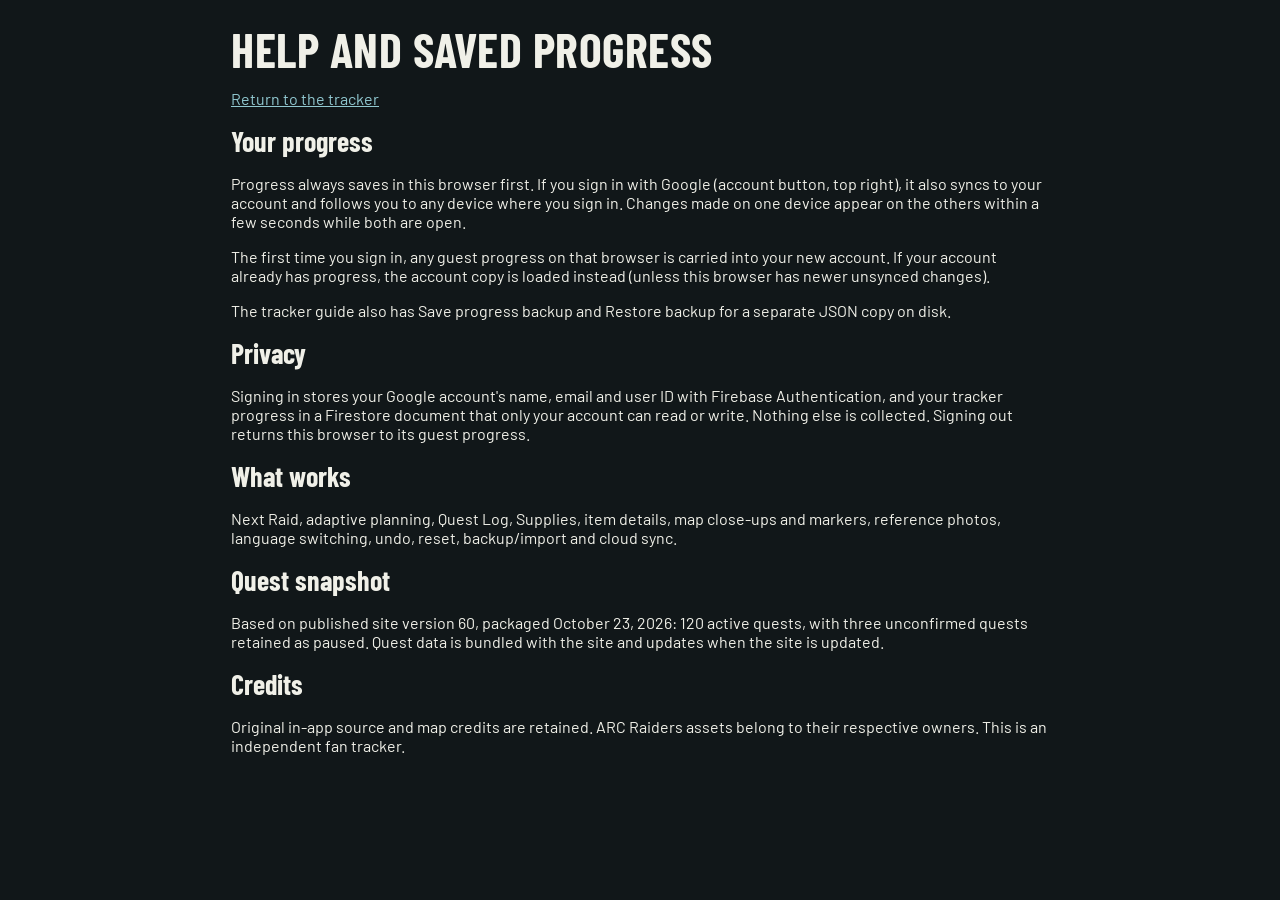
<file: HELP.html>
<!doctype html><html lang="en"><meta charset="utf-8"><meta name="viewport" content="width=device-width,initial-scale=1"><title>Help · ARC Mission Control</title><link rel="stylesheet" href="style.css"><main style="max-width:850px;margin:auto;padding:16px"><h1>Help and saved progress</h1><p><a href="index.html">Return to the tracker</a></p>
<h2>Your progress</h2><p>Progress always saves in this browser first. If you sign in with Google (account button, top right), it also syncs to your account and follows you to any device where you sign in. Changes made on one device appear on the others within a few seconds while both are open.</p><p>The first time you sign in, any guest progress on that browser is carried into your new account. If your account already has progress, the account copy is loaded instead (unless this browser has newer unsynced changes).</p><p>The tracker guide also has Save progress backup and Restore backup for a separate JSON copy on disk.</p>
<h2>Privacy</h2><p>Signing in stores your Google account's name, email and user ID with Firebase Authentication, and your tracker progress in a Firestore document that only your account can read or write. Nothing else is collected. Signing out returns this browser to its guest progress.</p>
<h2>What works</h2><p>Next Raid, adaptive planning, Quest Log, Supplies, item details, map close-ups and markers, reference photos, language switching, undo, reset, backup/import and cloud sync.</p>
<h2>Quest snapshot</h2><p>Based on published site version 60, packaged October 23, 2026: 120 active quests, with three unconfirmed quests retained as paused. Quest data is bundled with the site and updates when the site is updated.</p>
<h2>Credits</h2><p>Original in-app source and map credits are retained. ARC Raiders assets belong to their respective owners. This is an independent fan tracker.</p></main></html>
</file>
<file: style.css>
@font-face {
  font-family: 'Barlow';
  font-style: normal;
  font-weight: 400;
  font-display: swap;
  src: url(fonts/a8dc97f148375417f846.ttf) format('truetype');
}
@font-face {
  font-family: 'Barlow';
  font-style: normal;
  font-weight: 500;
  font-display: swap;
  src: url(fonts/28af266cf3d5efdd65be.ttf) format('truetype');
}
@font-face {
  font-family: 'Barlow';
  font-style: normal;
  font-weight: 600;
  font-display: swap;
  src: url(fonts/ae0ad37b8bd95b793c60.ttf) format('truetype');
}
@font-face {
  font-family: 'Barlow';
  font-style: normal;
  font-weight: 700;
  font-display: swap;
  src: url(fonts/dfb7d06fb08e223c01df.ttf) format('truetype');
}
@font-face {
  font-family: 'Barlow Condensed';
  font-style: normal;
  font-weight: 500;
  font-display: swap;
  src: url(fonts/f2f4ef0a9cfdcbbf9adc.ttf) format('truetype');
}
@font-face {
  font-family: 'Barlow Condensed';
  font-style: normal;
  font-weight: 600;
  font-display: swap;
  src: url(fonts/501f76ca195ed91fa6b0.ttf) format('truetype');
}
@font-face {
  font-family: 'Barlow Condensed';
  font-style: normal;
  font-weight: 700;
  font-display: swap;
  src: url(fonts/d02cbe275f68b2e01617.ttf) format('truetype');
}
@font-face {
  font-family: 'Barlow Condensed';
  font-style: normal;
  font-weight: 800;
  font-display: swap;
  src: url(fonts/33f3233b5edd544c8d81.ttf) format('truetype');
}

:root{color-scheme:dark;--bg:#111719;--panel:#1b2326;--border:#354044;--text:#f0f0e8;--muted:#a6b3b6;--accent:#f3a749;--blue:#91c8d0;--green:#a6c8a5}*{box-sizing:border-box}body{margin:0;background:var(--bg);color:var(--text);font-family:Barlow,Arial,sans-serif;font-size:16px}button,input,select{font:inherit}button,a,input{outline-offset:5px}button{cursor:pointer;color:inherit}a{color:var(--blue)}button{border:0}button:disabled{cursor:not-allowed;opacity:.45}.shell{display:flex;min-height:100vh}.sidebar{width:244px;flex-shrink:0;border-right:1px solid var(--border);padding:32px 22px;position:fixed;inset:0 auto 0 0;display:flex;flex-direction:column;background:#151d20}.brand{display:flex;align-items:center;gap:12px;color:var(--text);text-decoration:none;font-size:30px;font-weight:800;letter-spacing:2px}.brand-mark{display:block;flex-shrink:0;width:44px;height:44px;object-fit:contain;border-radius:50%;border:1px solid var(--border);background:#111719}.brand-sub{display:block;font-size:12px;letter-spacing:2px;font-weight:600}.side-label,.eyebrow{font-size:12px;color:var(--muted);letter-spacing:2px;font-weight:600}.side-label{margin:42px 0 14px}.nav{width:100%;text-align:left;padding:16px 14px;background:transparent;display:flex;gap:12px;align-items:center;margin:6px 0;border-left:3px solid transparent;color:var(--muted);font-weight:600}.nav span{font-size:24px;line-height:1}.nav.active{background:#2d3028;border-color:var(--accent);color:var(--accent)}.nav:hover{background:#263135}.nav b{margin-left:auto;font-size:12px;font-weight:500}.side-progress{margin-top:auto}#side-fraction{font-family:'Barlow Condensed',sans-serif;font-size:32px;font-weight:700}.meter{height:5px;background:#344045;overflow:hidden;margin-top:12px}.meter i{display:block;background:var(--accent);height:100%;width:0;transition:width .25s}.side-progress p{font-size:14px;color:var(--muted)}.side-bottom{border-top:1px solid var(--border);margin-top:20px;padding-top:20px;color:var(--muted);font-size:13px}.save-icon{color:var(--blue);margin-right:6px}.text-button{display:block;background:none;color:var(--blue);font-size:14px;padding:15px 0 0;text-align:left}.workspace{margin-left:244px;width:calc(100% - 244px)}.topbar{height:80px;border-bottom:1px solid var(--border);padding:0 42px;display:flex;align-items:center;justify-content:space-between;gap:20px}.top-tag{margin-left:24px;border-left:1px solid var(--border);padding-left:24px;font-size:12px;color:var(--muted);letter-spacing:1px}.version{font-size:12px;color:var(--muted);letter-spacing:1px}main{padding:32px 42px 48px;max-width:1540px;margin:auto}h1,h2,h3,.display{font-family:'Barlow Condensed',Impact,sans-serif}h1{font-size:48px;line-height:1;margin:9px 0 12px;text-transform:uppercase;letter-spacing:.5px}h2{font-size:28px;margin:0}h3{font-size:24px;margin:0 0 8px}.page-head{display:flex;justify-content:space-between;align-items:center;gap:16px;margin-bottom:26px}.subtitle{color:var(--muted);margin:0;line-height:1.5}.pill{display:inline-block;font-size:12px;letter-spacing:1px;text-transform:uppercase;padding:5px 8px;background:#303a3e;color:var(--muted);border:1px solid var(--border);white-space:nowrap}.pill.ready{background:#29382e;color:#b8d8b5;border-color:#46634a}.pill.done{color:var(--green)}.pill.locked{color:#c8b7ab}.button{background:var(--accent);color:#192022;padding:12px 18px;font-weight:700;display:inline-flex;align-items:center;justify-content:center;gap:8px}.button.secondary{background:#283337;color:var(--text);border:1px solid var(--border)}.stats{display:grid;grid-template-columns:repeat(3,1fr);border:1px solid var(--border);margin-bottom:26px;background:#172024}.stat{padding:18px 24px;border-right:1px solid var(--border);display:flex;align-items:center;gap:18px}.stat:last-child{border:0}.stat strong{font-family:'Barlow Condensed',sans-serif;font-size:36px;font-weight:600;color:var(--text)}.stat small{display:block;color:var(--muted);font-size:14px;margin-top:3px}.stat-label{font-size:12px;font-weight:600;letter-spacing:1px}.two-col{display:grid;grid-template-columns:minmax(0,1.65fr) minmax(280px,1fr);gap:24px}.deployment{border:1px solid var(--border);background:var(--panel)}.deployment-head{padding:26px 28px;border-bottom:1px solid var(--border);border-top:4px solid var(--accent);display:flex;justify-content:space-between;gap:16px}.deployment-head h2{font-size:38px;text-transform:uppercase;margin:8px 0}.raid-number{font-family:'Barlow Condensed',sans-serif;font-size:64px;line-height:1;color:#718084;font-weight:600}.deployment-meta{display:flex;gap:16px;color:var(--muted);font-size:14px}.section-bar{padding:17px 24px;display:flex;justify-content:space-between;gap:10px;border-bottom:1px solid var(--border);font-size:12px;letter-spacing:1.5px;font-weight:700;color:var(--muted)}.quest-card{padding:22px 24px;border-bottom:1px solid var(--border);background:#1b2326}.quest-card:last-child{border-bottom:0}.quest-top{display:flex;gap:16px;align-items:flex-start}.quest-info{flex:1;min-width:0}.quest-title{display:flex;align-items:center;justify-content:space-between;gap:12px}.quest-title h3{margin:0}.quest-meta{font-size:14px;color:var(--muted);margin-top:7px}.check{appearance:none;width:32px;height:32px;border:2px solid #637377;background:#151d20;flex-shrink:0;cursor:pointer;margin:0;display:grid;place-content:center}.check:checked{background:var(--accent);border-color:var(--accent)}.check:checked:after{content:'✓';font-weight:800;color:#192022;font-size:24px}.check:disabled{cursor:not-allowed;opacity:.45}.objectives{list-style:none;margin:18px 0 0 48px;padding:0}.objective{display:flex;align-items:flex-start;gap:12px;line-height:1.5;margin:11px 0;color:#c8d1d2}.objective input{width:21px;height:21px;margin-top:2px;accent-color:var(--accent);flex-shrink:0}.objective input:checked+span{text-decoration:line-through;color:var(--muted)}.blocked{margin:14px 0 0 48px;font-size:14px;color:#e6b990;line-height:1.5}.quest-foot{margin:18px 0 0 48px;font-size:14px;color:var(--blue);line-height:1.5}.hint{padding:18px 24px;background:#202b2f;font-size:14px;color:var(--muted);line-height:1.5}.hint strong{color:var(--text)}.panel{border:1px solid var(--border);background:#172024;margin-bottom:22px}.panel-head{padding:20px 22px;border-bottom:1px solid var(--border);display:flex;justify-content:space-between;align-items:center;gap:10px}.panel-body{padding:22px}.panel-body p{color:var(--muted);line-height:1.5;margin-top:0}.empty{padding:26px;color:var(--muted);line-height:1.6}.loot-row{display:flex;align-items:center;justify-content:space-between;gap:12px;padding:16px 22px;border-bottom:1px solid var(--border)}.loot-row:last-child{border-bottom:0}.loot-row small{display:block;font-size:13px;color:var(--muted);margin-top:5px}.quantity{font-family:'Barlow Condensed',sans-serif;font-size:26px;color:var(--accent);white-space:nowrap}.upcoming{display:flex;gap:16px;align-items:center;width:100%;text-align:left;padding:18px 22px;border-bottom:1px solid var(--border);background:none}.upcoming:hover{background:#273337}.upcoming b{font-family:'Barlow Condensed',sans-serif;font-size:27px;color:var(--muted)}.upcoming small{display:block;color:var(--muted);font-size:13px;margin-top:4px}.toolbar{display:flex;align-items:center;gap:12px;margin-bottom:22px;flex-wrap:wrap}.input,select{background:#1b2529;border:1px solid var(--border);padding:12px 14px;color:var(--text);min-width:0}.input{flex:1;min-width:180px}.map-tabs{display:flex;gap:8px;flex-wrap:wrap;margin-bottom:25px}.map-tab{background:#1b2529;border:1px solid var(--border);padding:12px 16px;color:var(--muted);font-size:14px}.map-tab.active{border-color:var(--accent);color:var(--accent);background:#2d3028}.quest-grid{display:grid;grid-template-columns:repeat(2,minmax(0,1fr));gap:16px}.quest-grid .quest-card{border:1px solid var(--border)}.quest-grid .quest-title{flex-wrap:wrap}.material-grid{display:grid;grid-template-columns:repeat(3,minmax(0,1fr));gap:16px}.material-card{background:var(--panel);border:1px solid var(--border);padding:20px}.material-title{display:flex;gap:12px;align-items:center}.material-title h3{font-size:24px;flex:1;margin:0}.material-card p{color:var(--muted);font-size:14px;line-height:1.5;min-height:42px}.material-count{display:flex;align-items:center;justify-content:space-between;gap:8px;margin:20px 0 0}.stepper{display:flex;align-items:center;border:1px solid var(--border)}.stepper button{width:36px;height:38px;background:#29373c;font-size:22px}.stepper input{width:50px;text-align:center;height:38px;background:#111b1f;color:var(--text);border:0;appearance:textfield}.stepper input::-webkit-inner-spin-button{appearance:none}.material-card .meter i{background:var(--blue)}.small{font-size:14px;color:var(--muted);line-height:1.5}.loading{padding:60px;color:var(--muted)}footer{padding:24px 42px;border-top:1px solid var(--border);font-size:12px;color:var(--muted);display:flex;gap:18px;flex-wrap:wrap}footer span{margin-left:auto}dialog{max-width:640px;width:calc(100% - 32px);background:var(--panel);color:var(--text);border:1px solid var(--border);padding:28px}dialog::backdrop{background:#080e12d9}dialog p{line-height:1.6;color:var(--muted)}.dialog-head{display:flex;justify-content:space-between;gap:20px}.icon-button{background:none;font-size:24px}.guide-actions{display:flex;gap:12px;flex-wrap:wrap}#toast{position:fixed;right:24px;bottom:24px;background:var(--accent);color:#172024;padding:14px 20px;font-weight:600;display:none;z-index:20}.finished h2{font-size:42px}.raid-selector{max-width:210px}.view-count{font-size:14px;color:var(--muted);margin-bottom:16px}.completed-card{filter:grayscale(1);opacity:.7}@media(min-width:1500px){main{padding-top:42px}.two-col{grid-template-columns:1.8fr 1fr}}@media(max-width:1100px){.sidebar{width:205px;padding:25px 16px}.workspace{margin-left:205px;width:calc(100% - 205px)}main{padding:28px 24px}.topbar{padding:0 24px}.top-tag{display:none}.two-col{grid-template-columns:1fr}.material-grid{grid-template-columns:repeat(2,minmax(0,1fr))}.quest-grid{grid-template-columns:1fr}.stat{padding:14px}.stat strong{font-size:32px}}@media(max-width:700px){.shell{display:block}.sidebar{position:static;width:100%;padding:18px 16px 0;border-right:0;border-bottom:1px solid var(--border)}.brand{font-size:24px}.brand-mark{width:36px;height:36px}.brand-sub{font-size:10px}.sidebar>.side-label,.side-progress,.side-bottom{display:none}nav{display:flex;justify-content:space-between;margin-top:16px}.nav{padding:12px 7px;border-left:0;border-bottom:3px solid transparent;font-size:14px;gap:6px;justify-content:center}.nav.active{border-bottom-color:var(--accent)}.nav span,.nav b{display:none}.workspace{margin:0;width:100%}.topbar{height:48px;padding:0 16px}.version{display:none}.eyebrow{font-size:11px}main{padding:24px 16px}h1{font-size:40px}.page-head{align-items:flex-start;flex-wrap:wrap}.stats{gap:0}.stat{display:block;padding:12px}.stat-label{font-size:10px;letter-spacing:.5px}.stat small{font-size:12px}.stat strong{font-size:30px}.material-grid{grid-template-columns:1fr}.deployment-head{padding:22px}.quest-card{padding:20px 16px}.quest-top{gap:12px}.quest-title{flex-wrap:wrap}.objectives,.blocked,.quest-foot{margin-left:0}.objective{font-size:15px}.check{width:30px;height:30px}.raid-number{font-size:52px}.deployment-head h2{font-size:32px}.deployment-meta{flex-wrap:wrap;gap:8px}.map-tab{padding:10px 12px}.topbar .eyebrow{letter-spacing:1px}.raid-selector{max-width:100%}footer{padding:20px 16px}footer span{margin:0}.toolbar select{width:100%}}
@media(prefers-reduced-motion:reduce){*{transition:none!important}}
.account-button{background:#29373b;color:var(--text);border:1px solid var(--border);padding:10px 14px;font-size:14px;max-width:300px;white-space:normal;text-align:left}.account-button:hover{border-color:var(--accent)}.cloud-loading{opacity:.5;pointer-events:none}.cloud-loading input,.cloud-loading button{pointer-events:none}#account-actions .button{font-size:14px}.account-note{padding:12px 16px;background:#222f33;border-left:3px solid var(--blue);line-height:1.5}.privacy-page{max-width:750px;margin:auto;padding:40px 24px}.privacy-page p{color:var(--muted);line-height:1.7}.privacy-page h2{margin-top:30px}@media(max-width:700px){.account-button{font-size:12px;padding:6px 10px;max-width:55%}.topbar{height:auto;min-height:55px;gap:12px}}

/* Keep long loot names and large stash counts inside their cards. */
.workspace,main,.stats>* ,.two-col>*,.quest-grid>*,.material-grid>*,
.quest-title h3,.material-title h3,.panel-head>div,.loot-row>div{min-width:0}
.quest-info,.material-title h3,.loot-row>div,
.account-button{overflow-wrap:anywhere}
.material-count{flex-wrap:wrap}
.stepper{flex-shrink:0}
dialog{max-height:calc(100vh - 32px);max-height:calc(100dvh - 32px);overflow-y:auto;overscroll-behavior:contain}
.dialog-head h2{min-width:0;overflow-wrap:anywhere}
.icon-button{width:44px;height:44px;flex-shrink:0}
#toast{max-width:calc(100vw - 48px);overflow-wrap:anywhere}

@media(max-width:900px){
  .shell{display:block;min-height:100svh}
  body:has(.shell){padding-bottom:calc(80px + env(safe-area-inset-bottom,0px))}
  .sidebar{position:static;width:100%;padding:16px max(16px,env(safe-area-inset-right,0px)) 16px max(16px,env(safe-area-inset-left,0px));border-right:0;border-bottom:1px solid var(--border);display:grid;grid-template-columns:minmax(0,1fr) auto;align-items:center;gap:8px}
  .brand{font-size:24px;gap:10px;min-width:0}
  .brand-mark{width:32px;height:36px;flex-shrink:0}
  .brand-sub{font-size:12px;letter-spacing:1px}
  .sidebar>.side-label,.side-progress{display:none}
  .side-bottom{display:block;border:0;margin:0;padding:0}
  .side-bottom .save-icon,.side-bottom #save-label{display:none}
  #guide-open{padding:10px 6px;min-height:44px;font-size:14px}
  .sidebar nav{position:fixed;inset:auto 0 0;z-index:30;display:grid;grid-template-columns:repeat(3,minmax(0,1fr));gap:0;margin:0;padding:6px env(safe-area-inset-right,0px) calc(6px + env(safe-area-inset-bottom,0px)) env(safe-area-inset-left,0px);background:#151d20;border-top:1px solid var(--border);overflow:visible}
  .nav{width:auto;min-width:0;min-height:64px;display:flex;flex-direction:column;justify-content:center;gap:6px;margin:0;padding:8px 2px;border:0;border-top:3px solid transparent;text-align:center;font-size:12px;line-height:1.25;letter-spacing:0;overflow-wrap:anywhere}
  .nav span{display:block;font-size:22px;line-height:1}
  .nav b{display:none}
  .nav.active{border-color:var(--accent)}
  .workspace{margin:0;width:100%}
  .topbar{height:auto;min-height:64px;padding:10px max(16px,env(safe-area-inset-right,0px)) 10px max(16px,env(safe-area-inset-left,0px));gap:12px;flex-wrap:wrap}
  .topbar>div{min-width:0;flex:1 1 130px}
  .topbar .eyebrow{font-size:12px;letter-spacing:1px}
  .top-tag{display:none}
  .account-button{min-height:44px;max-width:100%;font-size:14px;padding:10px 12px;flex:0 1 auto}
  main{padding:24px max(16px,env(safe-area-inset-right,0px)) 32px max(16px,env(safe-area-inset-left,0px))}
  .page-head{align-items:flex-start;flex-wrap:wrap;gap:14px}
  .page-head>div{min-width:0;flex:1 1 240px}
  h1{font-size:40px}
  .two-col,.quest-grid{grid-template-columns:minmax(0,1fr)}
  .material-grid{grid-template-columns:repeat(2,minmax(0,1fr))}
  .stats{grid-template-columns:repeat(3,minmax(0,1fr))}
  .stat{display:block;padding:12px 8px}
  .stat strong{display:flex;align-items:baseline;flex-wrap:wrap;gap:3px;font-size:30px;line-height:1.2}
  .stat strong span{font-size:16px!important}
  .stat-label{font-size:12px;letter-spacing:0;line-height:1.4;margin-top:8px}
  .stat small{font-size:12px;line-height:1.4}
  .eyebrow{font-size:12px}
  .quest-title{flex-wrap:wrap}
  .quest-top{gap:12px}
  .check{width:44px;height:44px}
  .objective{min-height:44px;align-items:flex-start;padding:8px 0;margin:4px 0;font-size:16px}
  .objective input{width:24px;height:24px}
  .objectives,.blocked,.quest-foot{margin-left:0}
  .button,.map-tab,.input,select{min-height:44px}
  .input,select,.stepper input{font-size:16px}
  .stepper button{width:44px;height:44px;touch-action:manipulation}
  .stepper input{height:44px;width:68px}
  .map-tabs{gap:8px}
  .map-tab{padding:10px 12px}
  footer{padding:20px max(16px,env(safe-area-inset-right,0px)) 20px max(16px,env(safe-area-inset-left,0px));gap:14px}
  footer span{margin:0}
  dialog{padding:20px;width:calc(100% - 24px)}
  .guide-actions{flex-direction:column;align-items:stretch}
  .guide-actions .button{width:100%}
  #toast{left:16px;right:16px;bottom:calc(92px + env(safe-area-inset-bottom,0px));max-width:none;max-height:40vh;overflow:auto;font-size:14px;line-height:1.5}
}
@media(max-width:600px){
  .material-grid{grid-template-columns:minmax(0,1fr)}
  .raid-selector{width:100%;max-width:none}
  .toolbar .input,.toolbar select{width:100%;flex-basis:100%;min-width:0}
  .deployment-head{padding:20px 16px}
  .deployment-head>div:first-child{min-width:0}
  .deployment-head h2{font-size:32px}
  .deployment-head .pill{white-space:normal}
  .deployment-meta{flex-wrap:wrap;gap:8px}
  .raid-number{font-size:44px}
  .quest-card,.panel-body{padding:20px 16px}
  .panel-head,.loot-row,.section-bar{padding:16px}
  .loot-row{align-items:flex-start}
  .loot-row .quantity{font-size:24px;flex-shrink:0}
  .hint{padding:16px}
  .material-card{padding:18px}
}
@media(pointer:coarse){
  .button,.map-tab,.account-button,.text-button,.upcoming{min-height:44px;touch-action:manipulation}
}
.quest-rewards,.reward-reminder{margin:18px 0 0 48px;font-size:14px;line-height:1.6;overflow-wrap:anywhere}
.quest-rewards{color:var(--muted)}
.quest-rewards strong{color:var(--text)}
.reward-reminder{padding:14px 16px;border-left:3px solid var(--accent);background:#272d28;color:var(--text)}
.reward-reminder ul{padding-left:18px;margin:8px 0}
.incoming-reward{border-color:var(--blue);background:#202b2f}
.supply-reward-note{padding:12px 14px;margin:12px 0;font-size:14px;line-height:1.6;background:#202b2f;border-left:3px solid var(--blue);overflow-wrap:anywhere}
.later-reward{border-color:var(--border);color:var(--muted)}
.reward-target{display:grid;gap:6px;margin:16px 0}
.reward-target strong{font-family:'Barlow Condensed',sans-serif;font-size:28px;color:var(--accent)}
.reward-target span{font-size:14px;color:var(--muted);line-height:1.5}
.reward-choice{display:flex;align-items:center;gap:12px;min-height:44px;margin:14px 0;font-size:14px;line-height:1.5;cursor:pointer}
.reward-choice input{width:24px;height:24px;flex-shrink:0;accent-color:var(--accent)}
.reward-choice small{display:block;color:var(--muted);font-size:13px}
@media(max-width:900px){.quest-rewards,.reward-reminder{margin-left:0}.reward-reminder{padding:14px}}

.raid-actions{display:flex;align-items:center;justify-content:flex-end;gap:10px;flex-wrap:wrap;min-width:0}
.page-head .raid-actions{flex:0 1 auto}
@media(max-width:600px){.page-head .raid-actions{width:100%;justify-content:flex-start}.raid-actions .button{width:100%}}

.raid-prep{margin:18px 0 20px 48px;padding:18px 20px;background:#352819;border:2px solid var(--accent);color:var(--text);line-height:1.6;overflow-wrap:anywhere}
.raid-prep h4{margin:0 0 12px;font-family:Barlow,Arial,sans-serif;font-size:1.125rem;font-weight:800;letter-spacing:1px;color:var(--accent)}
.raid-prep ul{list-style:none;padding:0;margin:0}
.raid-prep li+li{margin-top:18px;padding-top:16px;border-top:1px solid #715537}
.raid-prep-item{font-size:1.25rem;font-weight:800}
.raid-prep p{margin:6px 0 0;font-size:1rem}
.raid-prep .provided-kit{margin-top:10px}
.raid-prep .reward-source{display:inline-block;margin-top:12px}
.supply-use{color:var(--blue)!important;font-weight:700}
@media(max-width:900px){.raid-prep{margin-left:0;padding:16px}}

.carry-label{margin-top:10px;color:var(--blue);font-size:14px;font-weight:700;line-height:1.5}
.carry-note{padding:14px 16px;background:#202b2f;border-left:3px solid var(--blue);font-size:14px;line-height:1.6;color:var(--text)!important;overflow-wrap:anywhere}

.lookahead-intro{margin:0}
.lookahead-row{padding:16px 24px;border-top:1px solid var(--border);overflow-wrap:anywhere;line-height:1.6;font-size:14px}
.lookahead-row>strong{color:var(--accent);font-size:16px}
.lookahead-row p{margin:8px 0 0;color:var(--muted)}
.lookahead-row .lookahead-reward{padding:10px 12px;background:#272d28;border-left:3px solid var(--accent);color:var(--text)}

.quest-unlock{margin:16px 0 0 48px;padding:12px 14px;border-left:3px solid var(--accent);background:#2d3028;color:var(--text);font-size:1rem;line-height:1.5;overflow-wrap:anywhere}
.quest-unlock strong{color:var(--accent)}
@media(max-width:900px){.quest-unlock{margin-left:0}}

@media(max-width:900px){.sidebar .side-bottom{grid-column:2;grid-row:1}}
@media(min-width:901px){.sidebar{overflow-y:auto}.side-progress,.side-bottom{flex-shrink:0}}

.objective-context{display:block;margin-top:5px;font-size:14px;line-height:1.5;color:var(--muted)}.objective-context.current-objective{color:var(--blue)}

/* Objective maps are read-only: no campaign state is changed by opening them. */
.objective-location{color:#ffd08a;text-decoration:underline;text-decoration-thickness:1px;text-underline-offset:4px;line-height:1.5}.objective-location:hover{color:#fff0d4}.objective-location:focus-visible{outline:2px solid #ffd08a;outline-offset:4px;border-radius:3px}.map-link-icon{font-size:11px;white-space:nowrap;font-weight:700}.objective label{cursor:pointer}.objective input:checked+span .objective-location{color:inherit}.map-overlay-open{overflow:hidden}
#objective-map{width:min(1100px,94vw);max-width:none;max-height:92dvh;padding:0 24px 24px;border:1px solid #566057;background:#151d1e;color:#ecede5;border-radius:14px;overflow:auto;box-sizing:border-box}#objective-map::backdrop{background:rgba(3,9,10,.88)}.map-dialog-head{position:sticky;top:0;z-index:3;display:flex;align-items:center;justify-content:space-between;gap:20px;padding:18px 0;background:#151d1e;border-bottom:1px solid #34403c}.map-dialog-head h2{margin:4px 0 0}#objective-map-close{width:52px;height:52px;min-width:52px;font-size:26px;border:1px solid #59635c;border-radius:9px;background:#25312d;color:white;cursor:pointer}#objective-map-objective{font-size:18px;font-weight:600}#objective-map-media figure{margin:20px 0}#objective-map-media figcaption{font-weight:700;margin-bottom:10px}.objective-map-image{position:relative;line-height:0;background:#0b1112}.objective-map-image img{display:block;width:100%;height:auto}.objective-map-image svg{position:absolute;inset:0;width:100%;height:100%;pointer-events:none}.objective-map-image circle{fill:#e6a34c;stroke:#fff4d9;stroke-width:5;filter:drop-shadow(0 0 5px #000)}.objective-map-image text{font-size:22px;fill:#151d1e;text-anchor:middle;font-weight:900}.map-marker-list{font-size:14px;line-height:1.6}#objective-map-credit{border-top:1px solid #34403c;padding-top:16px}#objective-map-credit a{color:#ffd08a}
@media(max-width:600px){#objective-map{width:100vw;max-height:100dvh;height:100dvh;border-radius:0;border:0;padding:0 14px 20px}.map-dialog-head{padding-top:12px}.map-dialog-head h2{font-size:21px}#objective-map-objective{font-size:16px}.objective-map-image{overflow:auto}.map-marker-list{padding-left:24px}}

.map-viewport{overflow:auto;max-height:68dvh;overscroll-behavior:contain}.objective-map-image{width:100%;min-width:100%}.map-zoom-controls{display:flex;align-items:center;justify-content:flex-end;gap:12px;flex-wrap:wrap}.map-zoom-controls .small{margin-right:auto}.map-zoom-controls button{width:48px;height:48px;border:1px solid #59635c;border-radius:8px;background:#25312d;color:white;font-size:25px;cursor:pointer}#objective-map-zoom-label{min-width:42px;text-align:center}

/* Markers retain their screen size at every map zoom; an open ring leaves the target visible. */
.map-point{position:absolute;width:12px;height:12px;transform:translate(-50%,-50%);pointer-events:none;z-index:1}.map-point i{position:absolute;inset:0;border:2px solid #ffcb75;border-radius:50%;box-shadow:0 0 0 1px #101619;background:transparent;box-sizing:border-box}.map-point:after{content:"";position:absolute;left:10px;top:-2px;width:15px;height:1px;background:#ffcb75;transform:rotate(-45deg);transform-origin:left center}.map-point b{position:absolute;left:19px;top:-20px;min-width:18px;height:18px;padding:0 2px;box-sizing:border-box;display:flex;align-items:center;justify-content:center;border:1px solid #ffcb75;border-radius:50%;background:#152022;color:#ffda9d;font:700 11px/1 system-ui,sans-serif}.map-zoom-controls #objective-map-view{width:auto;min-height:44px;height:auto;font-size:13px;padding:10px 14px}.map-viewport{scrollbar-gutter:stable}#objective-map-media img{aspect-ratio:auto}

/* Homepage map scenes keep their native proportions; the banner crops only. */
.deployment-head{position:relative;isolation:isolate;overflow:hidden;min-height:208px;align-items:center;background:#192326}
.deployment-banner-image{position:absolute;inset:0;width:100%;height:100%;object-fit:cover;object-position:50% 45%;z-index:-2;pointer-events:none}
.deployment-head::before{content:"";position:absolute;inset:0;z-index:-1;pointer-events:none;background:linear-gradient(90deg,rgba(9,17,21,.60),rgba(9,17,21,.5025) 52%,rgba(9,17,21,.405)),linear-gradient(0deg,rgba(9,17,21,.15),transparent 65%)}
.deployment-head h2{color:#f5f5ed;text-shadow:0 2px 10px #0009}
.deployment-head .deployment-meta{color:#e0e6e6;text-shadow:0 1px 5px #000}
.deployment-head .raid-number{color:#e1e7e8;text-shadow:0 2px 10px #0009}
.deployment-head[data-deployment-map="spaceport"] .deployment-banner-image{object-position:50% 28%}
.deployment-head[data-deployment-map="riven-tides"] .deployment-banner-image{object-position:50% 38%}
.deployment-head[data-deployment-map="the-blue-gate"] .deployment-banner-image{object-position:50% 42%}
@media(max-width:700px){
 .deployment-head{min-height:190px;align-items:center}
 .deployment-head[data-deployment-map] .deployment-banner-image{object-position:50% 50%}
 .deployment-head::before{background:linear-gradient(90deg,rgba(9,17,21,.57),rgba(9,17,21,.4575)),linear-gradient(0deg,rgba(9,17,21,.165),transparent 70%)}
}

/* Live campaign estimate replaces the deployment ordinal in the map banner. */
.deployment-head>div{min-width:0}
.deployment-estimate{flex:0 0 124px;text-align:right}
.deployment-estimate .raid-number{display:block;font-variant-numeric:tabular-nums}
.deployment-estimate>span{display:block;margin-top:6px;color:#e0e6e6;font-size:14px;line-height:1.35;text-shadow:0 1px 5px #000}
@media(max-width:700px){.deployment-estimate{flex-basis:90px}.deployment-estimate>span{font-size:12px}.deployment-head{gap:12px}.deployment-head h2{overflow-wrap:anywhere}}

/* Item art stays proportional beside its text, on desktop and mobile. */
.supply-icon{display:block;width:40px;height:40px;flex:0 0 40px;object-fit:contain}
.loot-row .supply-priority-info{display:flex;align-items:flex-start;gap:12px;flex:1;min-width:0}
.supply-priority-info>div{min-width:0;overflow-wrap:anywhere}
.material-title{gap:10px}
@media(max-width:700px){.supply-icon{width:36px;height:36px;flex-basis:36px}.loot-row .supply-priority-info{gap:10px}}

.item-name-link{background:none;padding:0;color:#ffd08a;font:inherit;text-align:left;text-decoration:underline;text-underline-offset:4px;line-height:1.5;max-width:100%;overflow-wrap:anywhere;cursor:pointer}
.item-name-link:hover{color:#fff0d4}
.item-name-link:focus-visible{outline:2px solid var(--accent);outline-offset:4px}
#item-details{padding:0;max-width:680px;max-height:85dvh}
.item-details-head{position:sticky;top:0;z-index:1;background:var(--panel);padding:20px 24px;border-bottom:1px solid var(--border);display:flex;align-items:flex-start;justify-content:space-between;gap:12px}
.item-details-heading{display:flex;align-items:center;gap:16px;min-width:0}
#item-details-icon{width:64px;height:64px;object-fit:contain;flex-shrink:0}
#item-details-title{font-size:32px;overflow-wrap:anywhere}
.item-details-body{padding:0 24px 24px}
.item-intel-section{margin-top:22px}
.item-intel-section h3{font-size:24px;color:var(--accent)}
.item-intel-section ul{padding-left:20px;color:var(--text);line-height:1.6}
.item-intel-section li{margin:8px 0}
.item-search-area{padding:12px 14px;margin:10px 0;background:#172024;border-left:3px solid var(--blue)}
.item-search-area p{margin:5px 0 0}
.item-source-note{padding:12px 14px;background:#29312c;border-left:3px solid var(--accent)}
.item-intel-sources{margin-top:24px;padding-top:16px;border-top:1px solid var(--border);font-size:14px;line-height:1.8;overflow-wrap:anywhere}
.item-overlay-open{overflow:hidden}
@media(max-width:700px){.item-details-head{padding:16px}.item-details-body{padding:0 16px 20px}.item-details-heading{gap:10px}#item-details-icon{width:48px;height:48px}#item-details-title{font-size:28px}}

.header-actions{display:flex;align-items:center;justify-content:flex-end;gap:10px;min-width:0}
.language-button{background:#29373b;color:var(--text);border:1px solid var(--border);padding:10px 12px;font-size:14px;white-space:nowrap;min-height:44px}
.language-button:hover{border-color:var(--accent)}
.header-actions .account-button{min-width:0;max-width:300px}
.language-options{display:grid;grid-template-columns:repeat(2,minmax(0,1fr));gap:10px}
.language-option{padding:14px;min-height:48px;text-align:start;background:#283337;border:1px solid var(--border);line-height:1.4}
.language-option[aria-pressed="true"]{border-color:var(--accent);background:#2d3028;color:var(--accent)}
html[dir="rtl"] .sidebar{inset:0 0 0 auto;border-right:0;border-left:1px solid var(--border)}
html[dir="rtl"] .workspace{margin-left:0;margin-right:244px}
html[dir="rtl"] .item-name-link,html[dir="rtl"] .nav{text-align:right}
html[dir="rtl"] .deployment-estimate{text-align:left}
html[dir="rtl"] .objectives,html[dir="rtl"] .quest-foot,html[dir="rtl"] .blocked{margin-left:0;margin-right:48px}
html[dir="rtl"] .quest-unlock{margin-left:0;margin-right:48px}
@media(max-width:1100px) and (min-width:901px){html[dir="rtl"] .workspace{margin-right:205px}}
@media(max-width:900px){.header-actions{flex-wrap:wrap;justify-content:flex-start;max-width:100%}.header-actions .account-button{max-width:100%}html[dir="rtl"] .workspace{margin-right:0}html[dir="rtl"] .sidebar{border-left:0}html[dir="rtl"] .objectives,html[dir="rtl"] .quest-foot,html[dir="rtl"] .blocked,html[dir="rtl"] .quest-unlock{margin-right:0}html[dir="rtl"] .sidebar nav{inset:auto 0 0}}
@media(max-width:700px){.header-actions{width:100%;gap:8px}.language-button{font-size:12px;padding:8px 10px}.header-actions .account-button{flex:1;min-height:44px}.language-options{grid-template-columns:1fr}}

.language-button,.language-option{display:flex;align-items:center;gap:8px}
.language-flag{display:block;width:20px;height:14px;flex:0 0 20px;object-fit:contain}
[data-no-translate]{unicode-bidi:isolate}

.privacy-actions{display:flex;align-items:center;justify-content:space-between;gap:16px;flex-wrap:wrap;margin-bottom:24px}

.lookahead-row .item-name-with-icon{display:inline-flex;align-items:center;gap:8px;vertical-align:middle;text-decoration:none}
.item-name-with-icon>span{min-width:0;text-decoration:underline;text-underline-offset:4px}

.objective-choice-group{border:1px solid var(--border);margin:18px 0;padding:14px;background:#172024}
.choice-group-heading{display:flex;flex-direction:column;gap:6px;border-bottom:1px solid var(--border);padding-bottom:12px;color:var(--accent);line-height:1.5}
.choice-group-heading small{color:var(--muted)}
.objective-choice-option{margin-top:14px}
.objective-choice-option h4{margin:0 0 8px;color:var(--text);font-size:15px;line-height:1.5}
.objective-choice-option>ul{list-style:none;padding:0;margin:0}
.optional-objective{padding-inline-start:22px;border-inline-start:2px solid var(--border)}
.optional-note{display:block;color:var(--accent);font-size:13px;line-height:1.5;margin-top:6px}
@media(max-width:700px){.objective-choice-group{padding:12px}.optional-objective{padding-inline-start:16px}}

.paused-quest{opacity:.72}.pill.paused{color:#c8b7ab;border-color:#756552}.paused-notice{padding:12px;border-left:3px solid #b49a71;background:#2b2b26;line-height:1.5}

.objective-count{display:block;font-size:13px;color:var(--muted);margin-top:4px}.objective-substep{padding-inline-start:22px}.objective-waiting .objective{color:var(--muted)}
</file>
